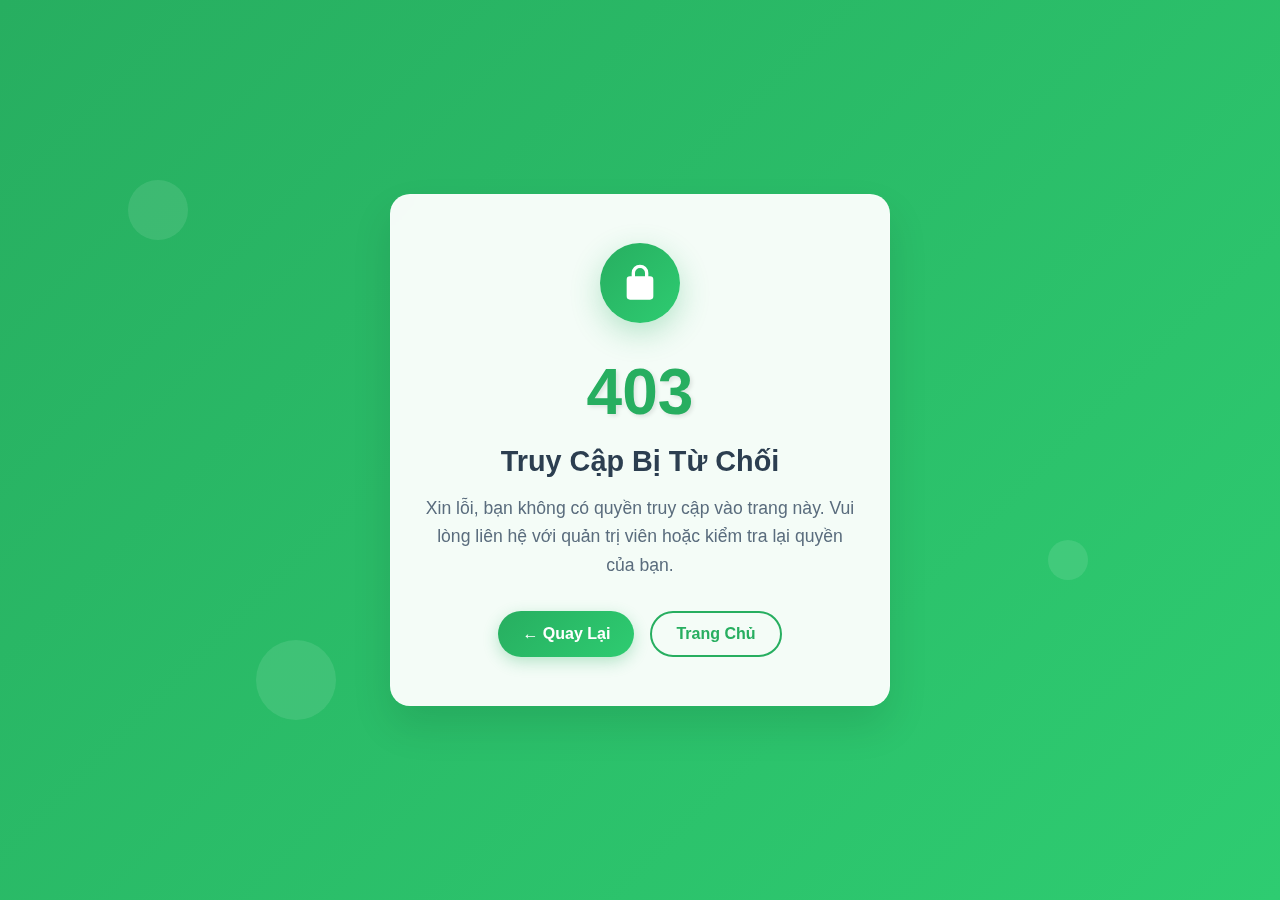
<file: web/view/jsp/Error403.html>
<!DOCTYPE html>
<html lang="vi">
<head>
    <meta charset="UTF-8">
    <meta name="viewport" content="width=device-width, initial-scale=1.0">
    <title>Truy Cập Bị Từ Chối - 403</title>
    <style>
        * {
            margin: 0;
            padding: 0;
            box-sizing: border-box;
        }

        body {
            font-family: 'Segoe UI', Tahoma, Geneva, Verdana, sans-serif;
            background: linear-gradient(135deg, #27ae60 0%, #2ecc71 100%);
            min-height: 100vh;
            display: flex;
            align-items: center;
            justify-content: center;
            color: #333;
            overflow: hidden;
        }

        .container {
            text-align: center;
            background: rgba(255, 255, 255, 0.95);
            backdrop-filter: blur(10px);
            border-radius: 20px;
            padding: 3rem 2rem;
            box-shadow: 0 20px 40px rgba(0, 0, 0, 0.1);
            max-width: 500px;
            width: 90%;
            animation: slideIn 0.8s ease-out;
            position: relative;
            border: 1px solid rgba(255, 255, 255, 0.2);
        }

        @keyframes slideIn {
            from {
                opacity: 0;
                transform: translateY(30px);
            }
            to {
                opacity: 1;
                transform: translateY(0);
            }
        }

        .lock-icon {
            width: 80px;
            height: 80px;
            margin: 0 auto 2rem;
            background: linear-gradient(135deg, #27ae60, #2ecc71);
            border-radius: 50%;
            display: flex;
            align-items: center;
            justify-content: center;
            animation: pulse 2s infinite;
            box-shadow: 0 10px 30px rgba(39, 174, 96, 0.3);
        }

        @keyframes pulse {
            0%, 100% {
                transform: scale(1);
            }
            50% {
                transform: scale(1.05);
            }
        }

        .lock-icon svg {
            width: 40px;
            height: 40px;
            fill: white;
        }

        .error-code {
            font-size: 4rem;
            font-weight: 900;
            color: #27ae60;
            margin-bottom: 1rem;
            text-shadow: 2px 2px 4px rgba(0, 0, 0, 0.1);
        }

        .error-title {
            font-size: 1.8rem;
            font-weight: 700;
            color: #2c3e50;
            margin-bottom: 1rem;
        }

        .error-message {
            font-size: 1.1rem;
            color: #5a6c7d;
            line-height: 1.6;
            margin-bottom: 2rem;
        }

        .action-buttons {
            display: flex;
            gap: 1rem;
            justify-content: center;
            flex-wrap: wrap;
        }

        .btn {
            padding: 12px 24px;
            border: none;
            border-radius: 50px;
            font-size: 1rem;
            font-weight: 600;
            cursor: pointer;
            transition: all 0.3s ease;
            text-decoration: none;
            display: inline-block;
            min-width: 120px;
        }

        .btn-primary {
            background: linear-gradient(135deg, #27ae60, #2ecc71);
            color: white;
            box-shadow: 0 5px 15px rgba(39, 174, 96, 0.3);
        }

        .btn-primary:hover {
            transform: translateY(-2px);
            box-shadow: 0 8px 25px rgba(39, 174, 96, 0.4);
        }

        .btn-secondary {
            background: transparent;
            color: #27ae60;
            border: 2px solid #27ae60;
        }

        .btn-secondary:hover {
            background: #27ae60;
            color: white;
            transform: translateY(-2px);
        }

        .floating-shapes {
            position: absolute;
            top: 0;
            left: 0;
            width: 100%;
            height: 100%;
            pointer-events: none;
            overflow: hidden;
        }

        .shape {
            position: absolute;
            background: rgba(255, 255, 255, 0.1);
            border-radius: 50%;
            animation: float 6s ease-in-out infinite;
        }

        .shape:nth-child(1) {
            width: 60px;
            height: 60px;
            top: 20%;
            left: 10%;
            animation-delay: 0s;
        }

        .shape:nth-child(2) {
            width: 40px;
            height: 40px;
            top: 60%;
            right: 15%;
            animation-delay: 2s;
        }

        .shape:nth-child(3) {
            width: 80px;
            height: 80px;
            bottom: 20%;
            left: 20%;
            animation-delay: 4s;
        }

        @keyframes float {
            0%, 100% {
                transform: translateY(0px);
            }
            50% {
                transform: translateY(-20px);
            }
        }

        @media (max-width: 480px) {
            .container {
                padding: 2rem 1rem;
            }
            
            .error-code {
                font-size: 3rem;
            }
            
            .error-title {
                font-size: 1.5rem;
            }
            
            .action-buttons {
                flex-direction: column;
                align-items: center;
            }
        }
    </style>
</head>
<body>
    <div class="floating-shapes">
        <div class="shape"></div>
        <div class="shape"></div>
        <div class="shape"></div>
    </div>

    <div class="container">
        <div class="lock-icon">
            <svg viewBox="0 0 24 24">
                <path d="M18,8A2,2 0 0,1 20,10V20A2,2 0 0,1 18,22H6A2,2 0 0,1 4,20V10A2,2 0 0,1 6,8H7V6A5,5 0 0,1 12,1A5,5 0 0,1 17,6V8H18M12,3A3,3 0 0,0 9,6V8H15V6A3,3 0 0,0 12,3Z"/>
            </svg>
        </div>
        
        <div class="error-code">403</div>
        
        <h1 class="error-title">Truy Cập Bị Từ Chối</h1>
        
        <p class="error-message">
            Xin lỗi, bạn không có quyền truy cập vào trang này. Vui lòng liên hệ với quản trị viên hoặc kiểm tra lại quyền của bạn.
        </p>
        
        <div class="action-buttons">
            <button class="btn btn-primary" onclick="goBack()">
                ← Quay Lại
            </button>
            <a href="#" class="btn btn-secondary">
                Trang Chủ
            </a>
        </div>
    </div>

    <script>
        function goBack() {
            if (window.history.length > 1) {
                window.history.back();
            } else {
                window.location.href = '/';
            }
        }

        // Thêm hiệu ứng di chuyển chuột
        document.addEventListener('mousemove', (e) => {
            const shapes = document.querySelectorAll('.shape');
            const x = e.clientX / window.innerWidth;
            const y = e.clientY / window.innerHeight;
            
            shapes.forEach((shape, index) => {
                const speed = (index + 1) * 0.5;
                const xMove = (x - 0.5) * speed;
                const yMove = (y - 0.5) * speed;
                
                shape.style.transform = `translate(${xMove}px, ${yMove}px)`;
            });
        });

        // Hiệu ứng click
        document.addEventListener('click', (e) => {
            const ripple = document.createElement('div');
            ripple.style.position = 'fixed';
            ripple.style.borderRadius = '50%';
            ripple.style.background = 'rgba(255, 255, 255, 0.6)';
            ripple.style.transform = 'scale(0)';
            ripple.style.animation = 'ripple 0.6s linear';
            ripple.style.left = (e.clientX - 25) + 'px';
            ripple.style.top = (e.clientY - 25) + 'px';
            ripple.style.width = '50px';
            ripple.style.height = '50px';
            ripple.style.pointerEvents = 'none';
            ripple.style.zIndex = '9999';
            
            document.body.appendChild(ripple);
            
            setTimeout(() => {
                document.body.removeChild(ripple);
            }, 600);
        });

        // CSS cho hiệu ứng ripple
        const style = document.createElement('style');
        style.textContent = `
            @keyframes ripple {
                to {
                    transform: scale(4);
                    opacity: 0;
                }
            }
        `;
        document.head.appendChild(style);
    </script>
</body>
</html>
</file>
